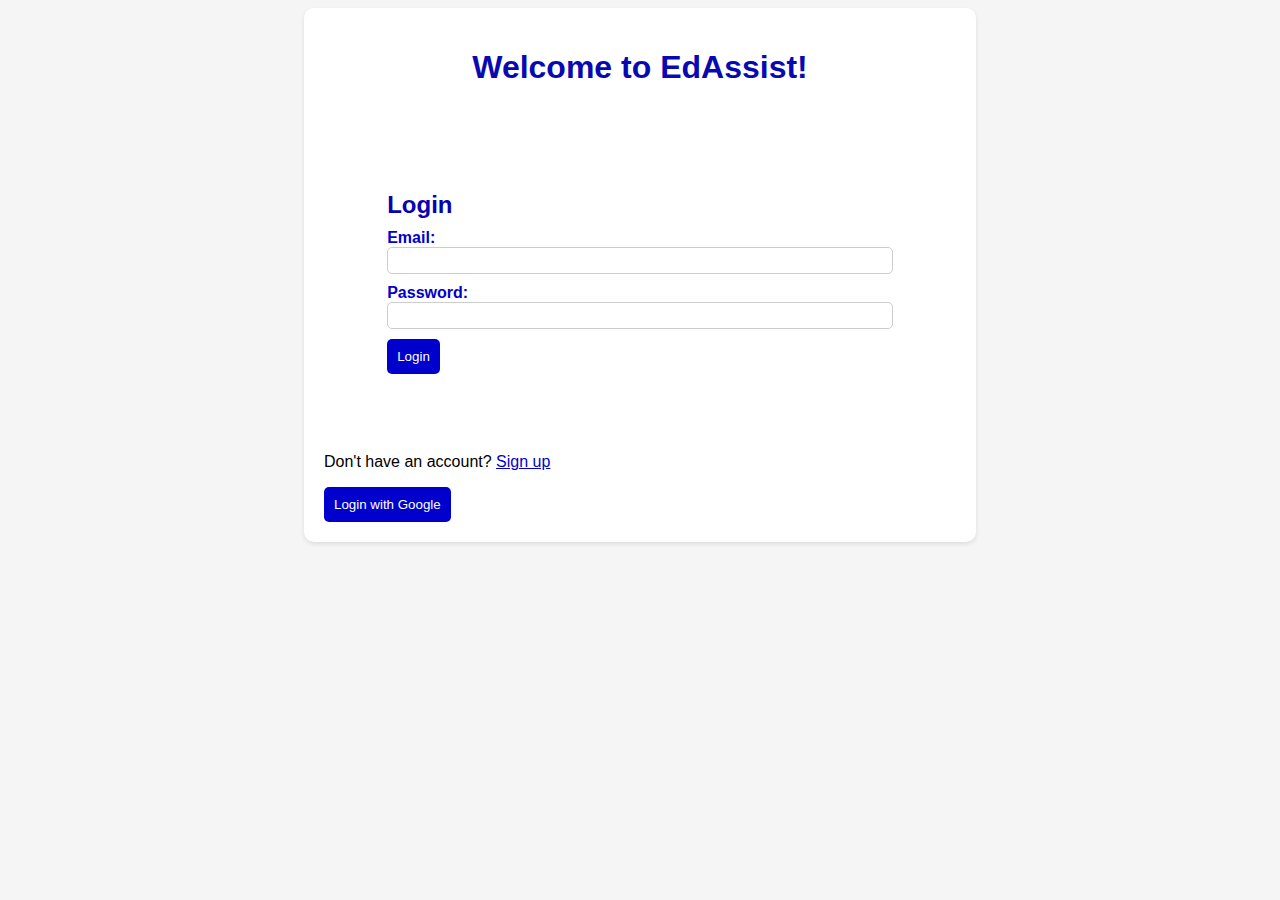
<file: index.html>
<!DOCTYPE html>
<html>
<head>
	<title>EdAssist</title>
	<link rel="stylesheet" href="LandingCSS.css">
</head>
<body>
	<div class="container">
		<h1>Welcome to EdAssist!</h1>
		<form action="dashboard.html" method="post">
			<h2>Login</h2>
			<label for="email">Email:</label>
			<input type="email" id="email" name="email" required>
			<label for="password">Password:</label>
			<input type="password" id="password" name="password" required>
			<a href="dashboard.html"><input type="submit" value="Login"></a>
		</form>
		<p>Don't have an account? <a href="signup.html">Sign up</a></p>
		<button onclick="signInWithGoogle()">Login with Google</button>
	</div>
	<!-- Add any necessary JavaScript code here -->
</body>
</html>
</file>
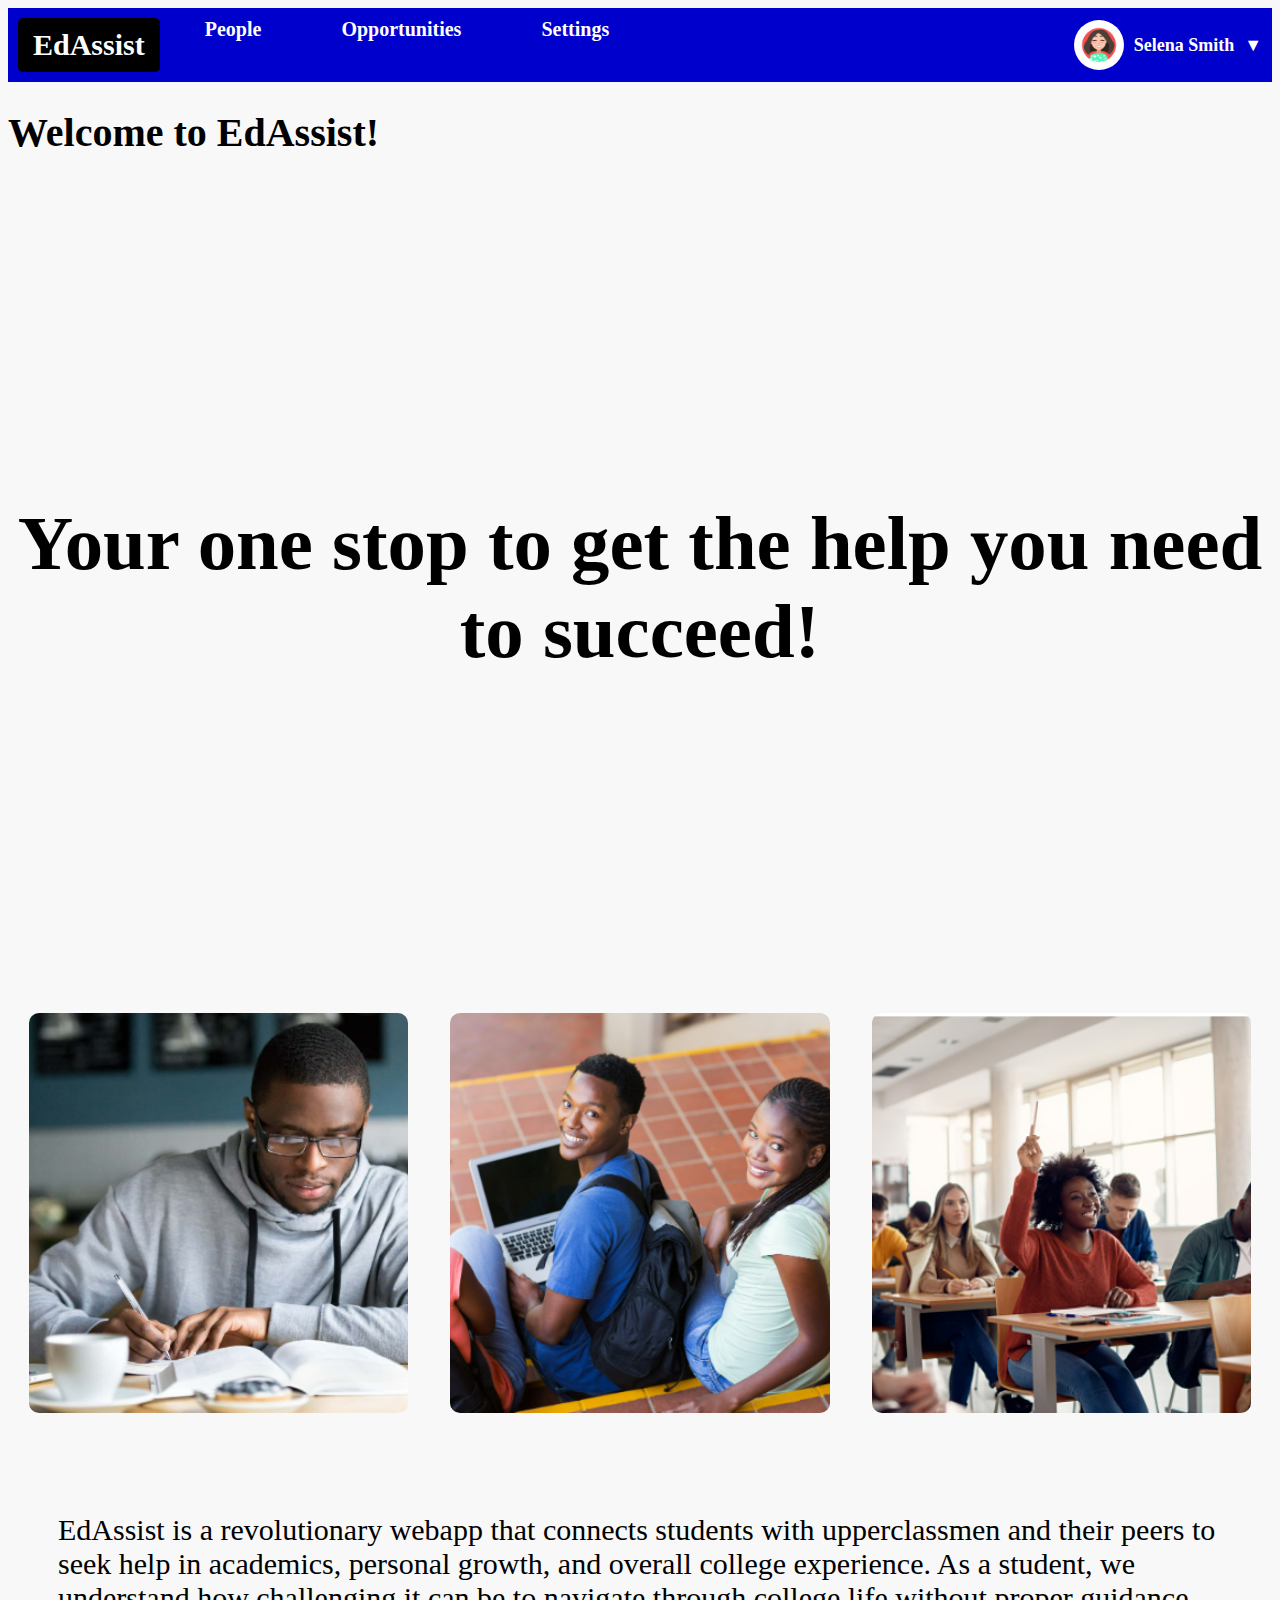
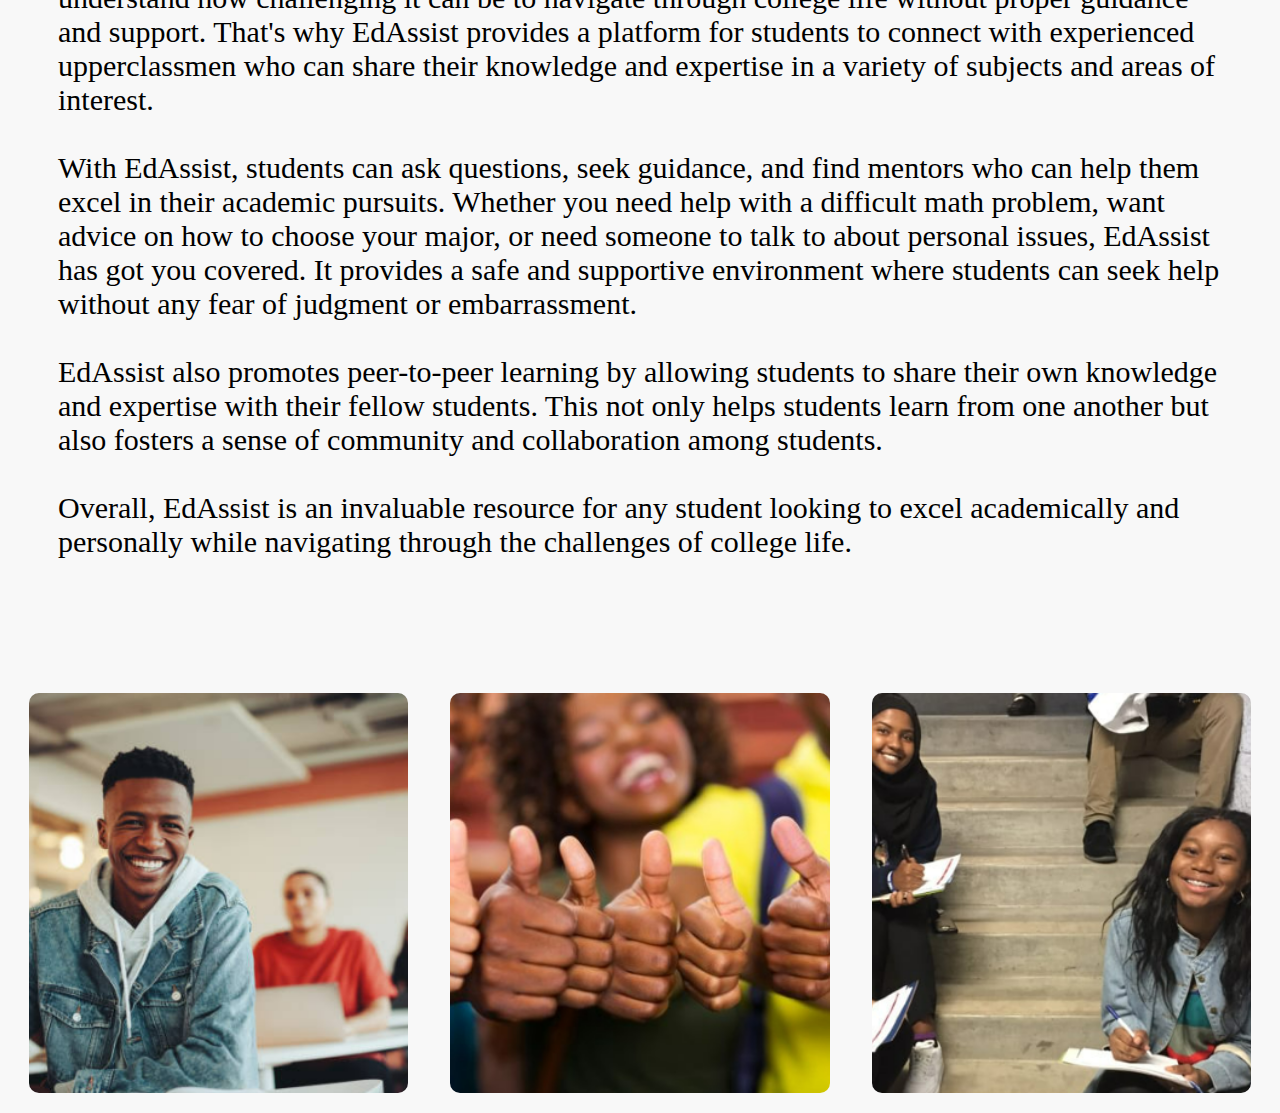
<file: dashboard.html>
<!DOCTYPE html>
<html>
<head>
    <title>My Dashboard</title>
    <link rel="stylesheet" href="dashboardCSS.css">
    <script src="dashboard.js"></script>
    </head>
    <body>
    <div class="dashboard-container">
    <div class="dashboard-header">
        <div class="dashboard-header-menu">
        <div class="dashboard-header-menu-item active"><a href="dashboard.html"><span>EdAssist</span></a></div>
        <div class="dashboard-header-menu-item"><a href="people.html">People</a></div>
        <div class="dashboard-header-menu-item"><a href="opportunities.html">Opportunities</a></div>
        <div class="dashboard-header-menu-item"><a href="#">Settings</a></div>
        </div>
        <div class="dashboard-header-user">
        <img src="Profile_Pic_Hack.webp" alt="User Icon">
        <span class="username">Selena Smith</span>
        <span class="arrow">&#9660;</span>
        <div class="dashboard-header-user-dropdown">
            <a href="userProfile.html">Profile</a>
            <a href="index.html">Logout</a>
        </div>
        </div>
    </div>
    <div class="dashboard2-content">
        <h1 style="font-size: 40px;">Welcome to EdAssist!</h1>
        <h2><style>
            h2 {
                font-size: 6vw; 
                text-align: center;
                margin: 0;
                padding: 0;
                width: 100%;
                height: 90vh;
                display: flex;
                justify-content: center;
                align-items: center;
            }
            </style>
            Your one stop to get the help you need to succeed!</h2>
        <div class="dashboard2-container">
            <div class="dashboard2-box">
                <img src="studious boy.png" alt="Image 1">
            </div>
            <div class="dashboard2-box">
                <img src="happy and sitting.png" alt="Image 2">
            </div>
            <div class="dashboard2-box">
                <img src="happy black girl.png" alt="Image 3">
            </div>
            <div style="font-size: 30px; padding: 50px">
                <p>EdAssist is a revolutionary webapp that connects students with upperclassmen and their peers to seek help in academics, personal growth, and overall college experience. As a student, we understand how challenging it can be to navigate through college life without proper guidance and support. That's why EdAssist provides a platform for students to connect with experienced upperclassmen who can share their knowledge and expertise in a variety of subjects and areas of interest.<br><br> With EdAssist, students can ask questions, seek guidance, and find mentors who can help them excel in their academic pursuits. Whether you need help with a difficult math problem, want advice on how to choose your major, or need someone to talk to about personal issues, EdAssist has got you covered. It provides a safe and supportive environment where students can seek help without any fear of judgment or embarrassment. </br></br>EdAssist also promotes peer-to-peer learning by allowing students to share their own knowledge and expertise with their fellow students. This not only helps students learn from one another but also fosters a sense of community and collaboration among students. <br><br>Overall, EdAssist is an invaluable resource for any student looking to excel academically and personally while navigating through the challenges of college life.</br></br></p>
            </div>
            <div class="dashboard2-box">
                <img src="happy boy.png" alt="Image 4">
            </div>
            <div class="dashboard2-box">
                <img src="thumbs up.png" alt="Image 5">
            </div>
            <div class="dashboard2-box">
                <img src="girls on the stairs.png" alt="Image 6">
            </div>
            </div>
            
            
    </div>
    </div>
</body>
</html>
</file>
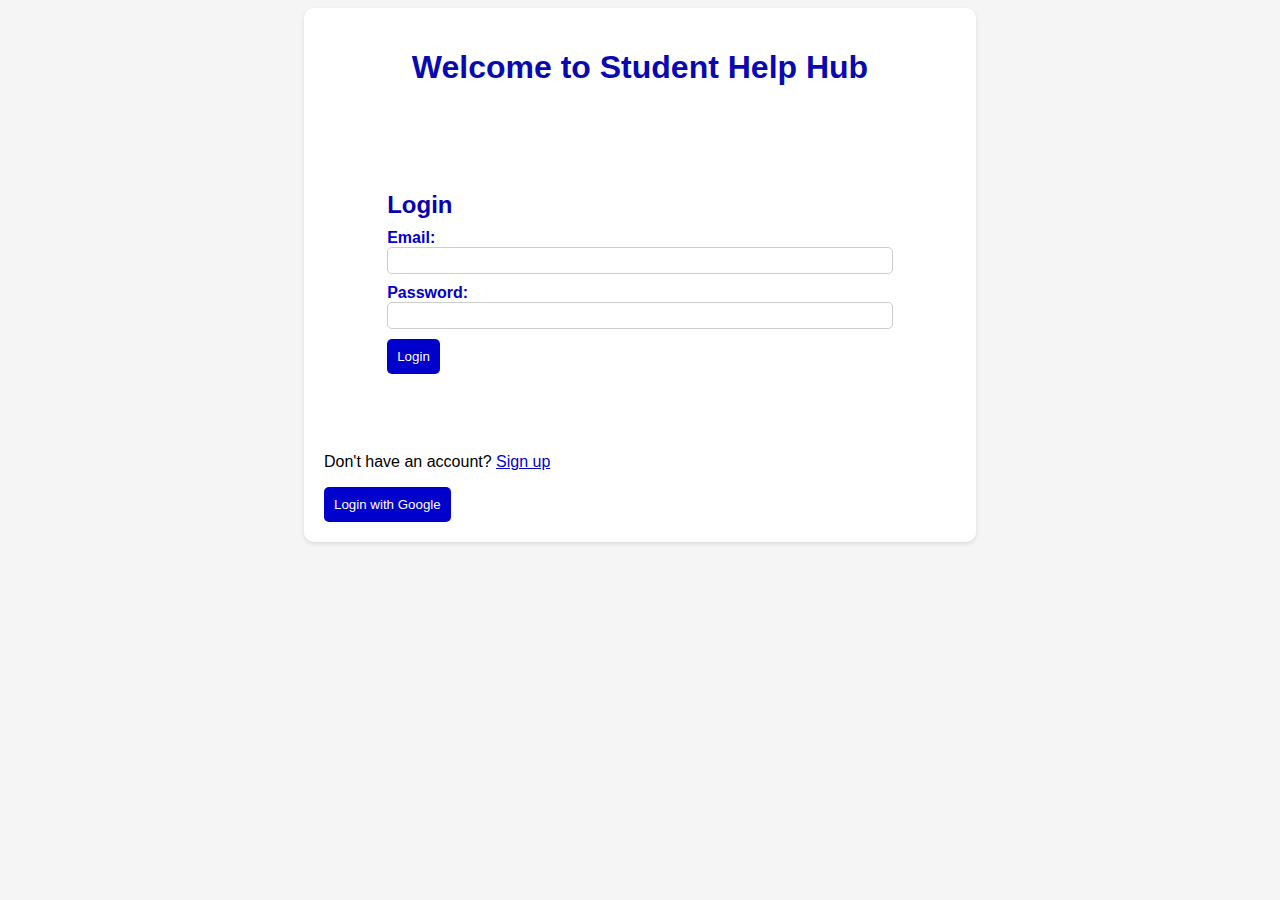
<file: LandingPage.html>
<!DOCTYPE html>
<html>
<head>
	<title>My Web App</title>
	<link rel="stylesheet" href="LandingCSS.css">
</head>
<body>
	<div class="container">
		<h1>Welcome to Student Help Hub</h1>
		<form action="dashboard.html" method="post">
			<h2>Login</h2>
			<label for="email">Email:</label>
			<input type="email" id="email" name="email" required>
			<label for="password">Password:</label>
			<input type="password" id="password" name="password" required>
			<a href="dashboard.html"><input type="submit" value="Login"></a>
		</form>
		<p>Don't have an account? <a href="signup.html">Sign up</a></p>
		<button onclick="signInWithGoogle()">Login with Google</button>
	</div>
	<!-- Add any necessary JavaScript code here -->
</body>
</html>
</file>
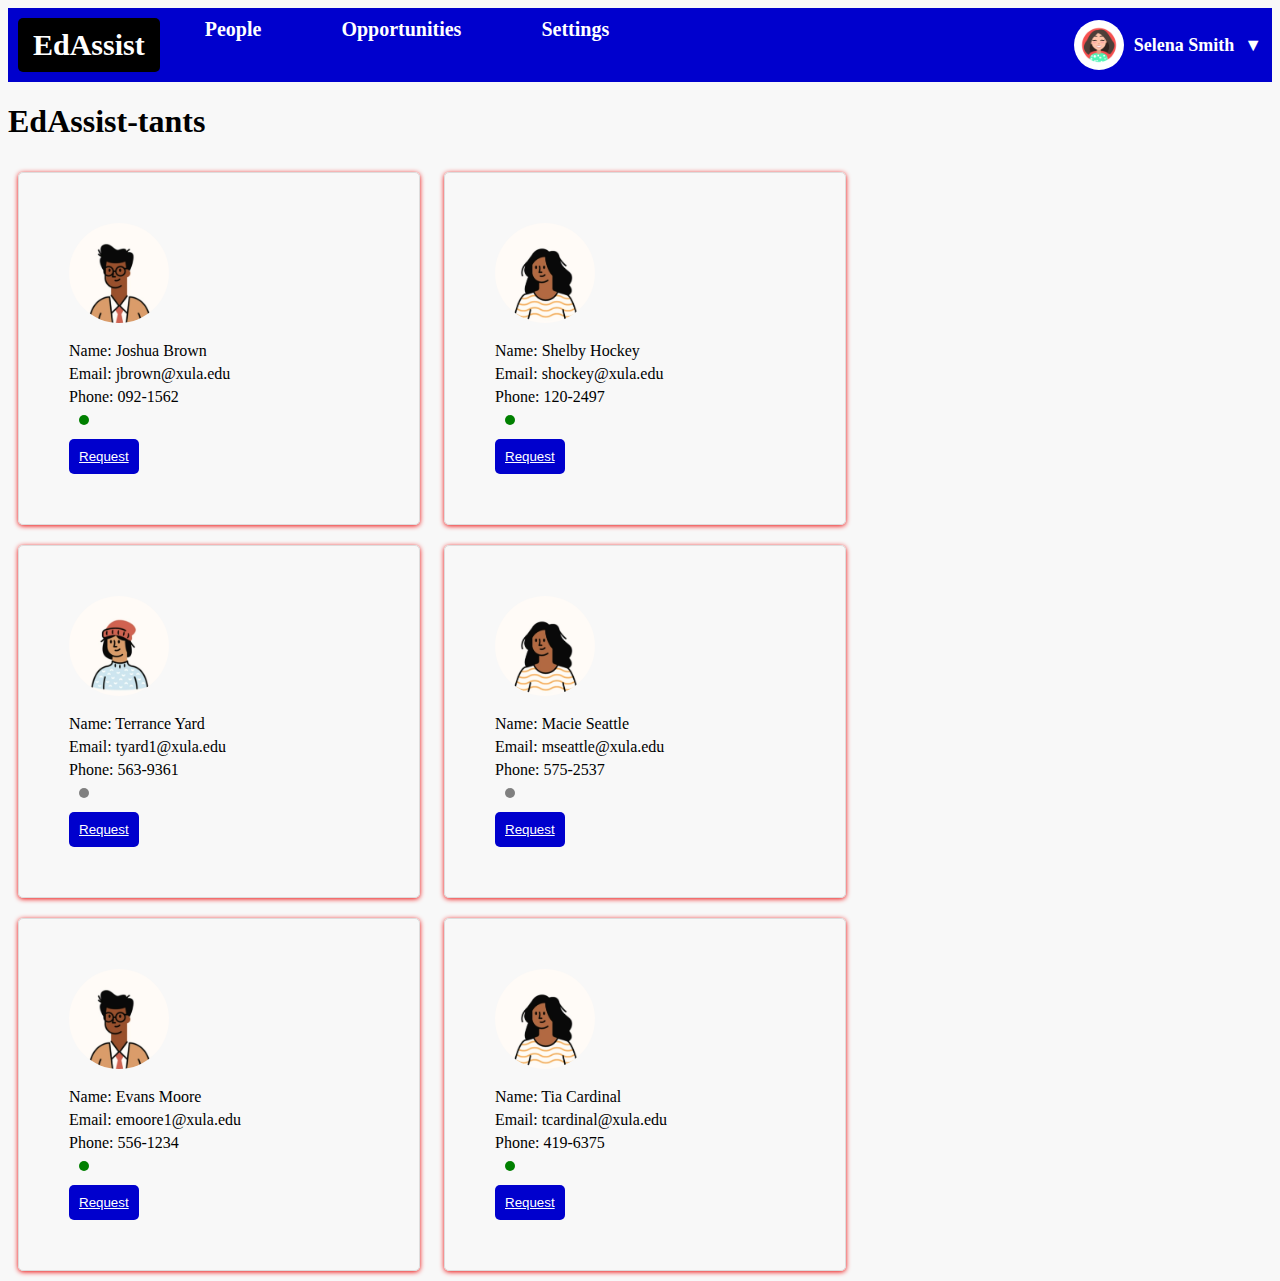
<file: people.html>
<!DOCTYPE html>
<html>
<head>
    <title>EdAssist People - My Dashboard</title>
    <link rel="stylesheet" href="dashboardCSS.css">
    <script>
        const statusIndicator = document.querySelector('.person-box .status-indicator');
        
    </script>
    
</head>
<body>
    <div class="dashboard-container">
        <div class="dashboard-header">
            <div class="dashboard-header-menu">
                <div class="dashboard-header-menu-item active"><a href="dashboard.html"><span>EdAssist</span></a></div>
                <div class="dashboard-header-menu-item"><a href="people.html">People</a></div>
            <div class="dashboard-header-menu-item"><a href="opportunities.html">Opportunities</a></div>
            <div class="dashboard-header-menu-item"><a href="#">Settings</a></div>
            </div>
            <div class="dashboard-header-user">
            <img src="Profile_Pic_Hack.webp" alt="User Icon">
            <span class="username">Selena Smith</span>
            <span class="arrow">&#9660;</span>
            <div class="dashboard-header-user-dropdown">
                <a href="userProfile.html">Profile</a>
                <a href="index.html">Logout</a>
            </div>
            </div>
        </div>
    <div class="dashboard-content">
        <h1>EdAssist-tants</h1>
            <div class="person-box">
                <img src="boy avatar.png" alt="Person 1">
                <div class="person-info">
                <p>Name: Joshua Brown</p>
                <p>Email: jbrown@xula.edu</p>
                <p>Phone: 092-1562</p>
                <div class="status-indicator available"></div>
                </div>
                <button class="request-button"><a href="request.html"> Request</a></button>
            </div>
            

        <div class="person-box">
            <img src="girl avatar.png" alt="Person 2">
            <div class="person-info">
            <p>Name: Shelby Hockey</p>
            <p>Email: shockey@xula.edu</p>
            <p>Phone: 120-2497</p>
            <div class="status-indicator available"></div>
            </div>
            <button class="request-button"><a href="request.html"> Request</a></button>
            
        </div>
        <div class="person-box">
            <img src="inclusive avatar.png" alt="Person 3">
            <div class="person-info">
            <p>Name: Terrance Yard</p>
            <p>Email: tyard1@xula.edu</p>
            <p>Phone: 563-9361</p>
            <div class="status-indicator unavailable"></div>
            </div>
            <button class="request-button"><a href="request.html"> Request</a></button>
        </div>
        <div class="person-box">
            <img src="girl avatar.png" alt="Person 4">
            <div class="person-info">
            <p>Name: Macie Seattle</p>
            <p>Email: mseattle@xula.edu</p>
            <p>Phone: 575-2537</p>
            <div class="status-indicator unavailable"></div>
            </div>
            <button class="request-button"><a href="request.html"> Request</a></button>
        </div>
        <div class="person-box">
            <img src="boy avatar.png" alt="Person 5">
            <div class="person-info">
            <p>Name: Evans Moore</p>
            <p>Email: emoore1@xula.edu</p>
            <p>Phone: 556-1234</p>
            <div class="status-indicator available"></div>
            </div>
            <button class="request-button"><a href="request.html"> Request</a></button>
        </div>
        <div class="person-box">
            <img src="girl avatar.png" alt="Person 6">
            <div class="person-info">
            <p>Name: Tia Cardinal</p>
            <p>Email: tcardinal@xula.edu</p>
            <p>Phone: 419-6375</p>
            <div class="status-indicator available"></div>
            </div>
            <button class="request-button"><a href="request.html"> Request</a></button>
        </div>
        <!-- Add more person-box divs here -->
    </div>
    </div>
</body>
</html>
</file>
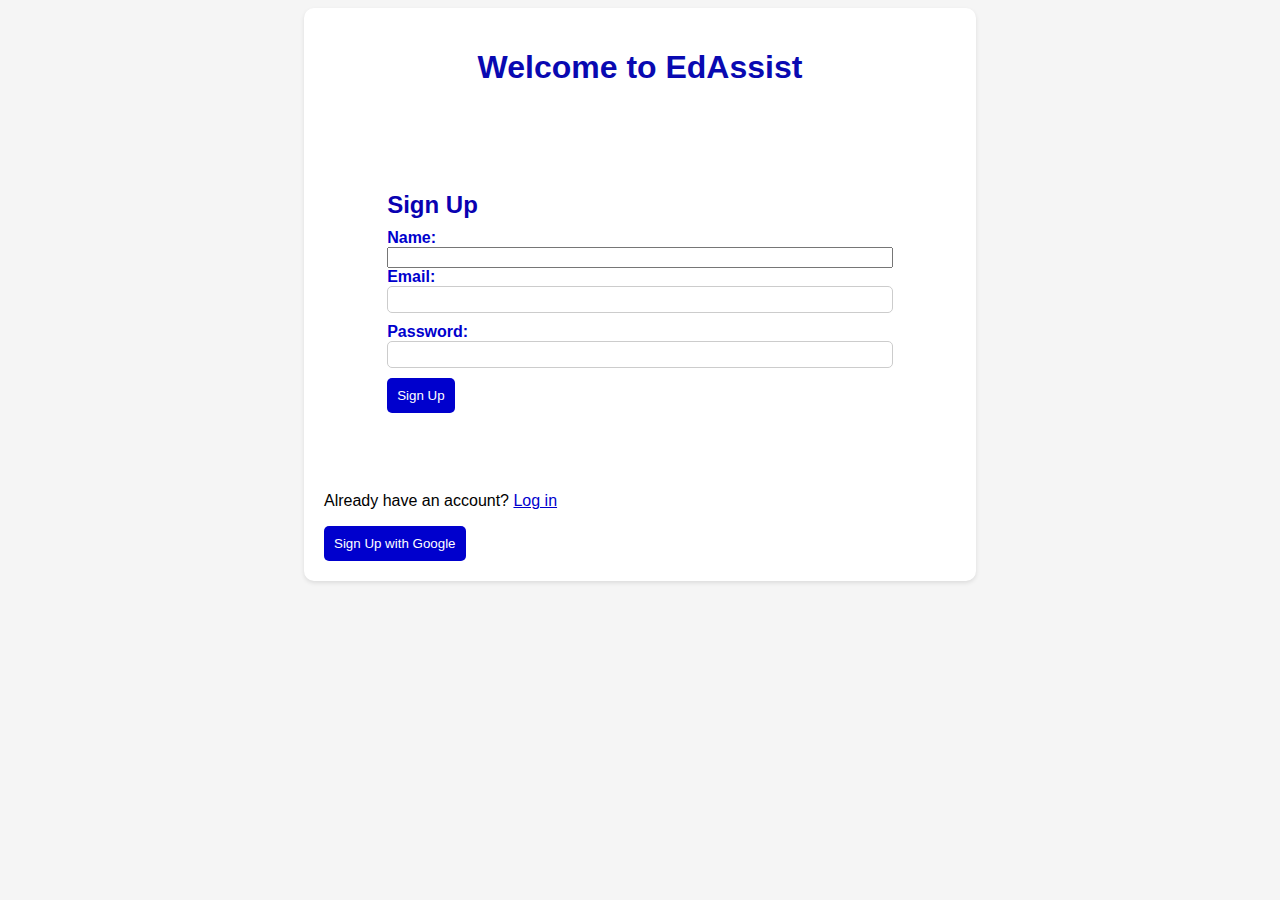
<file: signUp.html>
<!DOCTYPE html>
<html>
<head>
	<title>EdAssist - Sign Up</title>
	<link rel="stylesheet" href="LandingCSS.css">
</head>
<body>
	<div class="container">
		<h1>Welcome to EdAssist</h1>
		<form action="dashboard.html" method="post">
			<h2>Sign Up</h2>
			<label for="name">Name:</label>
			<input type="text" id="name" name="name" required>
			<label for="email">Email:</label>
			<input type="email" id="email" name="email" required>
			<label for="password">Password:</label>
			<input type="password" id="password" name="password" required>
			<a href="dashboard.html"><input type="submit" value="Sign Up"></a>
		</form>
		<p>Already have an account? <a href="index.html">Log in</a></p>
		<button onclick="signInWithGoogle()">Sign Up with Google</button>
	</div>
</body>
</html>
</file>
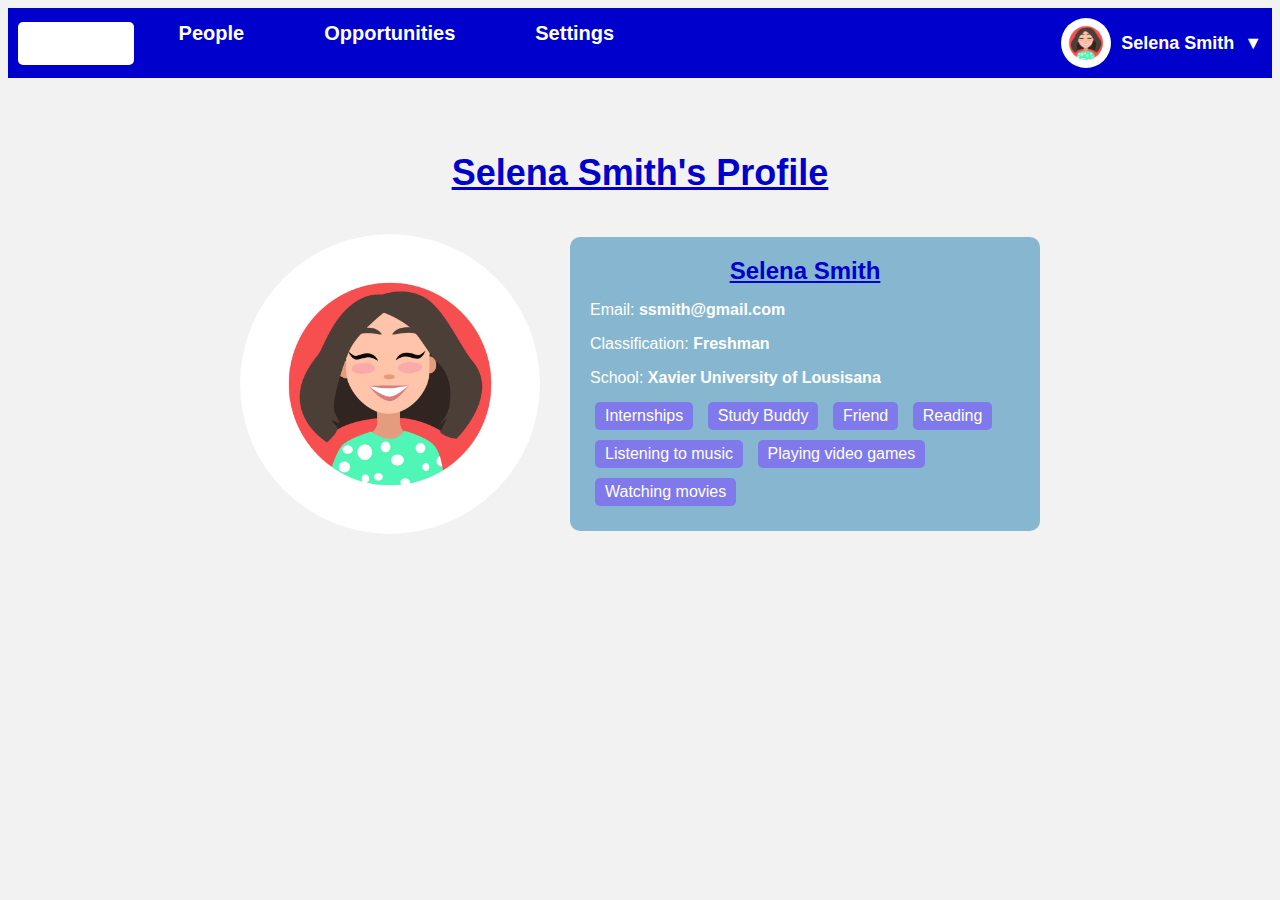
<file: userProfile.html>
<!DOCTYPE html>
<html>
<head>
	<title>EdAssist - Profile</title>
	<link rel="stylesheet" href="profile.css">
</head>
<body>
    <div class="dashboard-header">
        <div class="dashboard-header-menu">
        <div class="dashboard-header-menu-item active"><a href="dashboard.html"><span>EdAssist</span></a></div>
        <div class="dashboard-header-menu-item"><a href="people.html">People</a></div>
        <div class="dashboard-header-menu-item"><a href="opportunities.html">Opportunities</a></div>
        <div class="dashboard-header-menu-item"><a href="#">Settings</a></div>
        </div>
        <div class="dashboard-header-user">
        <img src="Profile_Pic_Hack.webp" alt="User Icon">
        <span class="username">Selena Smith</span>
        <span class="arrow">&#9660;</span>
        <div class="dashboard-header-user-dropdown">
            <a href="userProfile.html">Profile</a>
            <a href="index.html">Logout</a>
        </div>
        </div>
    </div>
	<div class="container">
        <h1><u>Selena Smith's Profile</u></h1>
        <div class="profile-info">
            <div class="profile-picture">
            <img src="Profile_Pic_Hack.webp" alt="Profile Picture">                
            </div>
            <div class="profile-details">
                <h1><u>Selena Smith</h1></u></h1>
                <p>Email: <span class="email">ssmith@gmail.com</span></p>
                <p>Classification: <span class="email">Freshman</span></p>
                <p>School: <span class="email">Xavier University of Lousisana</span></p>
                <div class="interests">
                    <ul>
                        <li>Internships</li>
                        <li>Study Buddy</li>
                        <li>Friend</li>
                        <li>Reading</li>
                        <li>Listening to music</li>
                        <li>Playing video games</li>
                        <li>Watching movies</li>
                    </ul>
                    </div>
            </div> 
        </div>
    </div>
    <script src="profile.js"></script>
</body>
</html>
</file>
<file: LandingCSS.css>
/* Styles for the landing page */
body {
	background-color: #f5f5f5;
	font-family: Arial, sans-serif;
    height: 100%;
}

.container {
	width: 50%;
    height: 100%;
	margin: 0 auto;
	padding: 20px;
	background-color: #fff;
	border-radius: 10px;
	box-shadow: 0 2px 4px rgba(0, 0, 0, 0.1);
}

h1 {
	text-align: center;
	color: #0909b1;
}

h2 {
	color: #0901b1;
	margin-bottom: 10px;
}

form {
	display: flex;
	flex-direction: column;
    padding: 10%;
    
}

label {
	font-weight: bold;
	color: #0000cd;
}

input[type="email"],
input[type="password"] {
	margin-bottom: 10px;
	padding: 5px;
	border: 1px solid #ccc;
	border-radius: 5px;
}

input[type="submit"],
button {
	background-color: #0000cd;
	color: #fff;
	padding: 10px;
	border: none;
	border-radius: 5px;
	cursor: pointer;
}

input[type="submit"]:hover,
button:hover {
	background-color: #00008b;
}

a {
	color: #0000cd;
}

/* Styles for the sign-up page */
/* Add any additional styles as needed */
</file>
<file: dashboardCSS.css>
body {
    background-color: #f8f8f8;
}

button {
    background-color: #0000cd;
    color: white;
    padding: 10px;
    border: none;
    border-radius: 5px;
    cursor: pointer;
}

.dashboard-container {
    display: flex;
    flex-direction: column;
    height: 100vh;
}

.dashboard-header {
    display: flex;
    justify-content: space-between;
    align-items: center;
    background-color: #0000cd;
    color: white;
    padding: 10px;
}

.dashboard-header-menu {
    display: flex;
    gap: 10px;
}

.dashboard-header-menu-item {
    font-size: 20px;
    font-weight: bold;
    padding-inline: 30px;
    text-align: justify;
}

.dashboard-header-menu-item a {
    color: white;
    text-decoration: none;
    padding: 5px;
}

.dashboard-header-menu-item a:hover {
    background-color: #fff;
    color: #54c1c5;
    box-shadow: 0 0 10px #bcfd4c;
}

.dashboard-header-menu-item.active {
    background-color: black;
    color: #0000cd;
    border-radius: 5px;
    padding: 10px;
    font-size: 30px;
}


.dashboard-header-user {
    display: flex;
    gap: 10px;
    align-items: center;
    font-size: 18px;
    font-weight: bold;
}

.dashboard-header-user img {
    width: 50px;
    height: 50px;
    border-radius: 50%;
    object-fit: cover;
}

.dashboard-header-user-dropdown {
    display: none;
    position: absolute;
    top: 70px;
    right: 10px;
    background-color: white;
    box-shadow: 2px 2px 5px rgba(0,0,0,0.2);
    border-radius: 5px;
    z-index: 1;
}

.dashboard-header-user:hover .dashboard-header-user-dropdown {
    display: block;
}

.dashboard-header-user-dropdown a {
    display: block;
    padding: 10px;
    font-size: 16px;
    color: #0000cd;
    text-decoration: none;
}

.dashboard-header-user-dropdown a:hover {
    background-color: #0000cd;
    color: white;
}

    .person-box {
        display: inline-block;
        flex-direction: column;
        align-items: center;
        padding: 50px;
        border: 1px solid #ddd;
        border-radius: 5px;
        box-shadow: 0px 1px 5px #ee0909;
        width: 300px;
        margin: 10px;
    }

    /* .person-box {
        width: calc(40.33% - 20px);
        margin: 10px;
        display: inline-block;
        vertical-align: top;
        box-sizing: border-box;
} */
    .person-box img {
        border-radius: 50%;
        width: 100px;
        height: 100px;
        object-fit: cover;
        margin-bottom: 10px;
    }
    .person-box p {
        margin: 5px 0;
    }
    .person-box label {
        margin-right: 5px;
    }
    .person-box input[type="checkbox"] {
        margin-right: 10px;
    }
    .person-box button {
        margin-top: 10px;
        padding: 10px;
        border: none;
        border-radius: 5px;
        background-color: #0000cd;
        color: #fff;
        cursor: pointer;
    }
    .person-box button a{
        color: #fff;
    }

    .person-box .status-indicator {
        display: inline-block;
        width: 10px;
        height: 10px;
        border-radius: 50%;
        margin-left: 10px;
    }
    
    .person-box .status-indicator.available {
        background-color: green;
    }
    
    .person-box .status-indicator.unavailable {
        background-color: grey;
    }
    .dashboard2-container {
        display: flex;
        flex-wrap: wrap;
        justify-content: space-around;
        align-items: center;
        }
        
    .dashboard2-box {
    width: 30%;
    height: 400px;
    margin: 20px;
    background-color: #f2f2f2;
    border-radius: 10px;
    overflow: hidden;
    position: relative;
    }
    
    .dashboard2-box img {
    width: 100%;
    height: 100%;
    object-fit: cover;
    /* border-radius: 10px; */
    }
    
    .dashboard2-box p {
    position: absolute;
    top: 20px;
    left: 20px;
    color: #fff;
    font-size: 24px;
    font-weight: bold;
    text-shadow: 2px 2px #000;
    }
</file>
<file: profile.css>
body {
    background-color: #f2f2f2;
    color: #000;
    font-family: Arial, sans-serif;
    }

    .container {
    max-width: 800px;
    margin: 0 auto;
    padding: 50px 20px;
    }

    h1 {
    font-size: 36px;
    text-align: center;
    margin-bottom: 40px;
    color: #0000cd;
    }

    .profile-info {
    display: flex;
    justify-content: flex-start;
    align-items: center;
    }

    .profile-picture {
    width: 300px;
    height: 300px;
    overflow: hidden;
    border-radius: 50%;
    margin-right: 30px;
    background-color: #ff1131;
    }

    .profile-picture img {
    width: 100%;
    height: auto;
    }

    .profile-details {
    flex: 1;
    padding: 20px;
    background-color: #87b6d1;
    color: #fff;
    border-radius: 10px;
    }

    .profile-details h1 {
    font-size: 24px;
    margin-top: 0;
    margin-bottom: 10px;
    }

    .profile-details p {
    margin-bottom: 10px;
    }

    .email {
    font-weight: bold;
    }

.interests {
    display: flex;
    flex-wrap: wrap;
    justify-content: space-between;
    align-items: center;
    }
    
    .interests ul {
    list-style: none;
    padding: 0;
    margin: 0;
    }
    
    .interests li {
    display: inline-block;
    margin: 5px;
    padding: 5px 10px;
    border-radius: 5px;
    background-color: #8079eb;
    }
    
    .dashboard-header {
        display: flex;
        justify-content: space-between;
        align-items: center;
        background-color: #0000cd;
        color: white;
        padding: 10px;
    }
    
    .dashboard-header-menu {
        display: flex;
        gap: 10px;
    }
    
    .dashboard-header-menu-item {
        font-size: 20px;
        font-weight: bold;
        padding-inline: 30px;
        text-align: justify;
    }
    
    .dashboard-header-menu-item a {
        color: white;
        text-decoration: none;
        padding: 5px;
    }
    
    .dashboard-header-menu-item a:hover {
        background-color: #fff;
        color: #54c1c5;
        box-shadow: 0 0 10px #bcfd4c;
    }
    
    .dashboard-header-menu-item.active {
        background-color: white;
        color: #0000cd;
        border-radius: 5px;
        padding: 10px;
    }
    
    .dashboard-header-user {
        display: flex;
        gap: 10px;
        align-items: center;
        font-size: 18px;
        font-weight: bold;
    }
    
    .dashboard-header-user img {
        width: 50px;
        height: 50px;
        border-radius: 50%;
        object-fit: cover;
    }
    
    .dashboard-header-user-dropdown {
        display: none;
        position: absolute;
        top: 70px;
        right: 10px;
        background-color: white;
        box-shadow: 2px 2px 5px rgba(0,0,0,0.2);
        border-radius: 5px;
        z-index: 1;
    }
    
    .dashboard-header-user:hover .dashboard-header-user-dropdown {
        display: block;
    }
    
    .dashboard-header-user-dropdown a {
        display: block;
        padding: 10px;
        font-size: 16px;
        color: #0000cd;
        text-decoration: none;
    }
    
    .dashboard-header-user-dropdown a:hover {
        background-color: #0000cd;
        color: white;
    }
</file>
